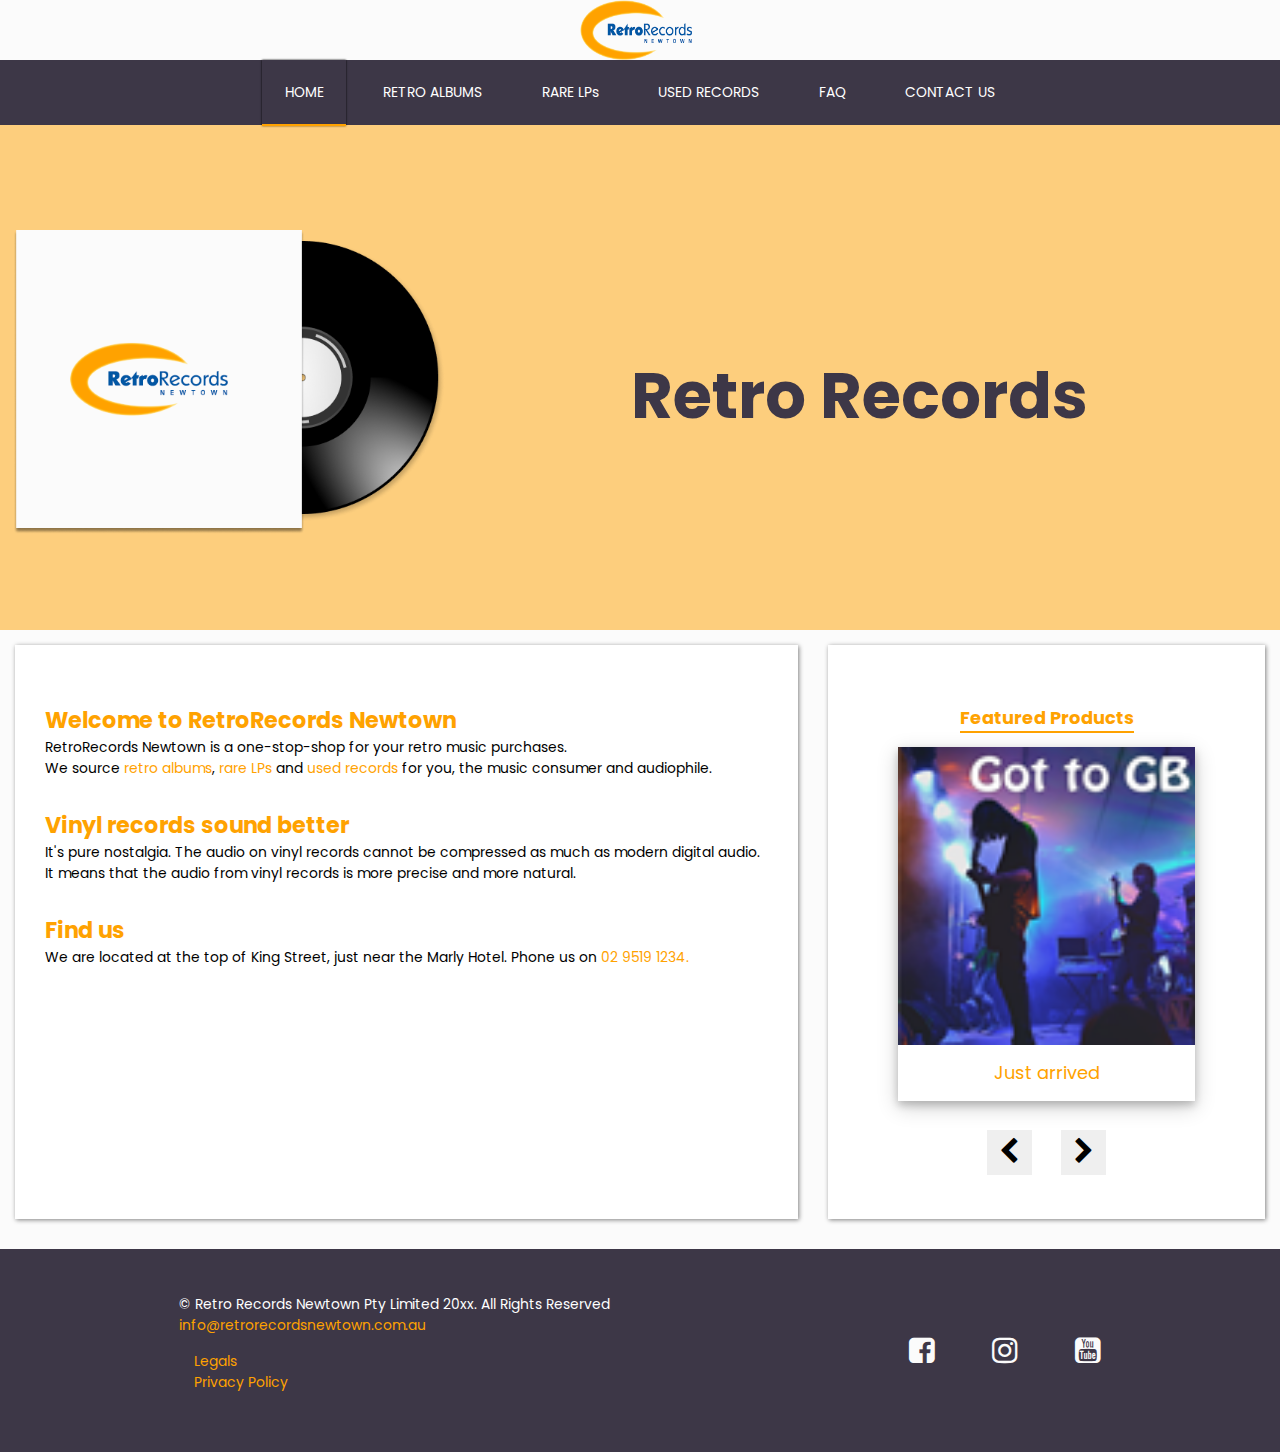
<file: index.html>
<!DOCTYPE html>
<html lang="en">
<head>
    <meta charset="UTF-8">
    <meta name="viewport" content="width=device-width, initial-scale=1.0">
    <link rel="stylesheet" href="src/all.css">
    <link rel="stylesheet" href="src/font-awesome/css/font-awesome.min.css">
    <script src="src/retro-records.js"></script>
    <title>Retro Records</title>
</head>
<body>
    <div id="container">
        <div id="navigation">
            <nav>
                <a href="index.html">
                    <img class="brand-logo" src="images/logo.png" width="230" height="100" alt="Retro Records Newtown logo"
                    title="Your one-stop-shop for retro music purchases">
                </a>
                <ul>
                    <li><a href="index.html" class="active">HOME</a></li>
                    <li><a href="retroalbums.html">RETRO ALBUMS</a></li>
                    <li><a href="rare_lps.html">RARE LPs</a></li>
                    <li><a href="usedrecords.html">USED RECORDS</a></li>
                    <li><a href="faq.html">FAQ</a></li>
                    <li><a href="contact.html">CONTACT&nbsp;US</a></li>
                </ul>
            </nav>
            <header>
                <img  src="images/banner-yellow.png" alt="Retro Records Banner">
                <div>
                    <h1>Retro Records</h1>
                </div>
                <div class="contact-info">
                    <p><i class="fa fa-phone" aria-hidden="true"></i><a href="tel:0295191234">02 9519 1234</a></p>
                    <p><i class="fa fa-envelope-o" aria-hidden="true"></i><a href="mailto:info@retrorecordsnewtown.com.au">info@retrorecordsnewtown.com.au</a></p>
                </div>
            </header>
        </div>
        <main>
            <div class="content">
                <section class="col-main">
                    <h2 class="text-primary">Welcome to RetroRecords Newtown</h2>
                
                    <p>RetroRecords Newtown is a one-stop-shop for your retro music purchases.</p>
                
                    <p>We source <a href="retroalbums.html">retro albums</a>, <a href="rare_lps.html">rare LPs</a> and
                        <a href="usedrecords.html">used records</a> for you, the music consumer and audiophile.</p>
                
                    <h2 class="text-primary">Vinyl records sound better</h2>
                
                    <p>It's pure nostalgia. The audio on vinyl records cannot be compressed as much as modern digital
                        audio. It
                        means that the audio from vinyl records is more precise and more natural. </p>
                
                    <h2 class="text-primary">Find us</h2>
                
                    <p>We are located at the top of King Street, just near the Marly Hotel. Phone us on
                        <span class="text-primary">02&nbsp;9519&nbsp;1234.</span>
                    </p>
                </section>
                <section class="col-side products">
                    <h2 class="text-primary text-head">Featured Products</h2>
                    <div id="product-gallery">
                        <figure class="product">
                            <a href="retroalbums.html">
                            <img src="images/got-to-gb-album.png" width="100" height="100"
                                    alt="Got to GB vinyl album"></a>
                            <figcaption>
                                <a href="retroalbums.html">Just arrived</a>
                            </figcaption>
                        </figure>
                
                        <figure class="product">
                            <a href="rare_lps.html">
                                <img src="images/zeina-bure-ave-album.png" width="100" height="100" alt="Zeina Bure AVE retro album">
                            </a>
                            <figcaption>
                                <a href="rare_lps.html">Rare find</a>
                            </figcaption>
                        </figure>
                        <figure class="product">
                            <a href="rare_lps.html">
                                <img src="images/the-sting.jpg" width="100" height="100" alt="The Sting retro album">
                            </a>
                            <figcaption>
                                <a href="rare_lps.html">Rare find</a>
                            </figcaption>
                        </figure>
                    </div>
                </section>
            </div>
        </main>
    </div>
    <footer>
        <ul>
            <li>&copy; Retro Records Newtown Pty Limited 20xx. All Rights Reserved</li>
            <li><a class="text-primary" href="mailto:info@retrorecordsnewtown.com.au">info@retrorecordsnewtown.com.au</a></li>
            <li>
                <ul>
                    <li><a href="javascript:void(0)">Legals</a></li>
                    <li><a href="javascript:void(0)">Privacy Policy</a></li>
                </ul>
            </li>
        </ul>
        <ul class="social-media">
            <li><a href="javascript:void(0)"><i class="fa fa-facebook-square" aria-hidden="true"></i></a></li>
            <li><a href="javascript:void(0)"><i class="fa fa-instagram" aria-hidden="true"></i></a></li>
            <li><a href="javascript:void(0)"><i class="fa fa-youtube-square" aria-hidden="true"></i></a></li>
        </ul>
    </footer>
</body>
</html>
</file>
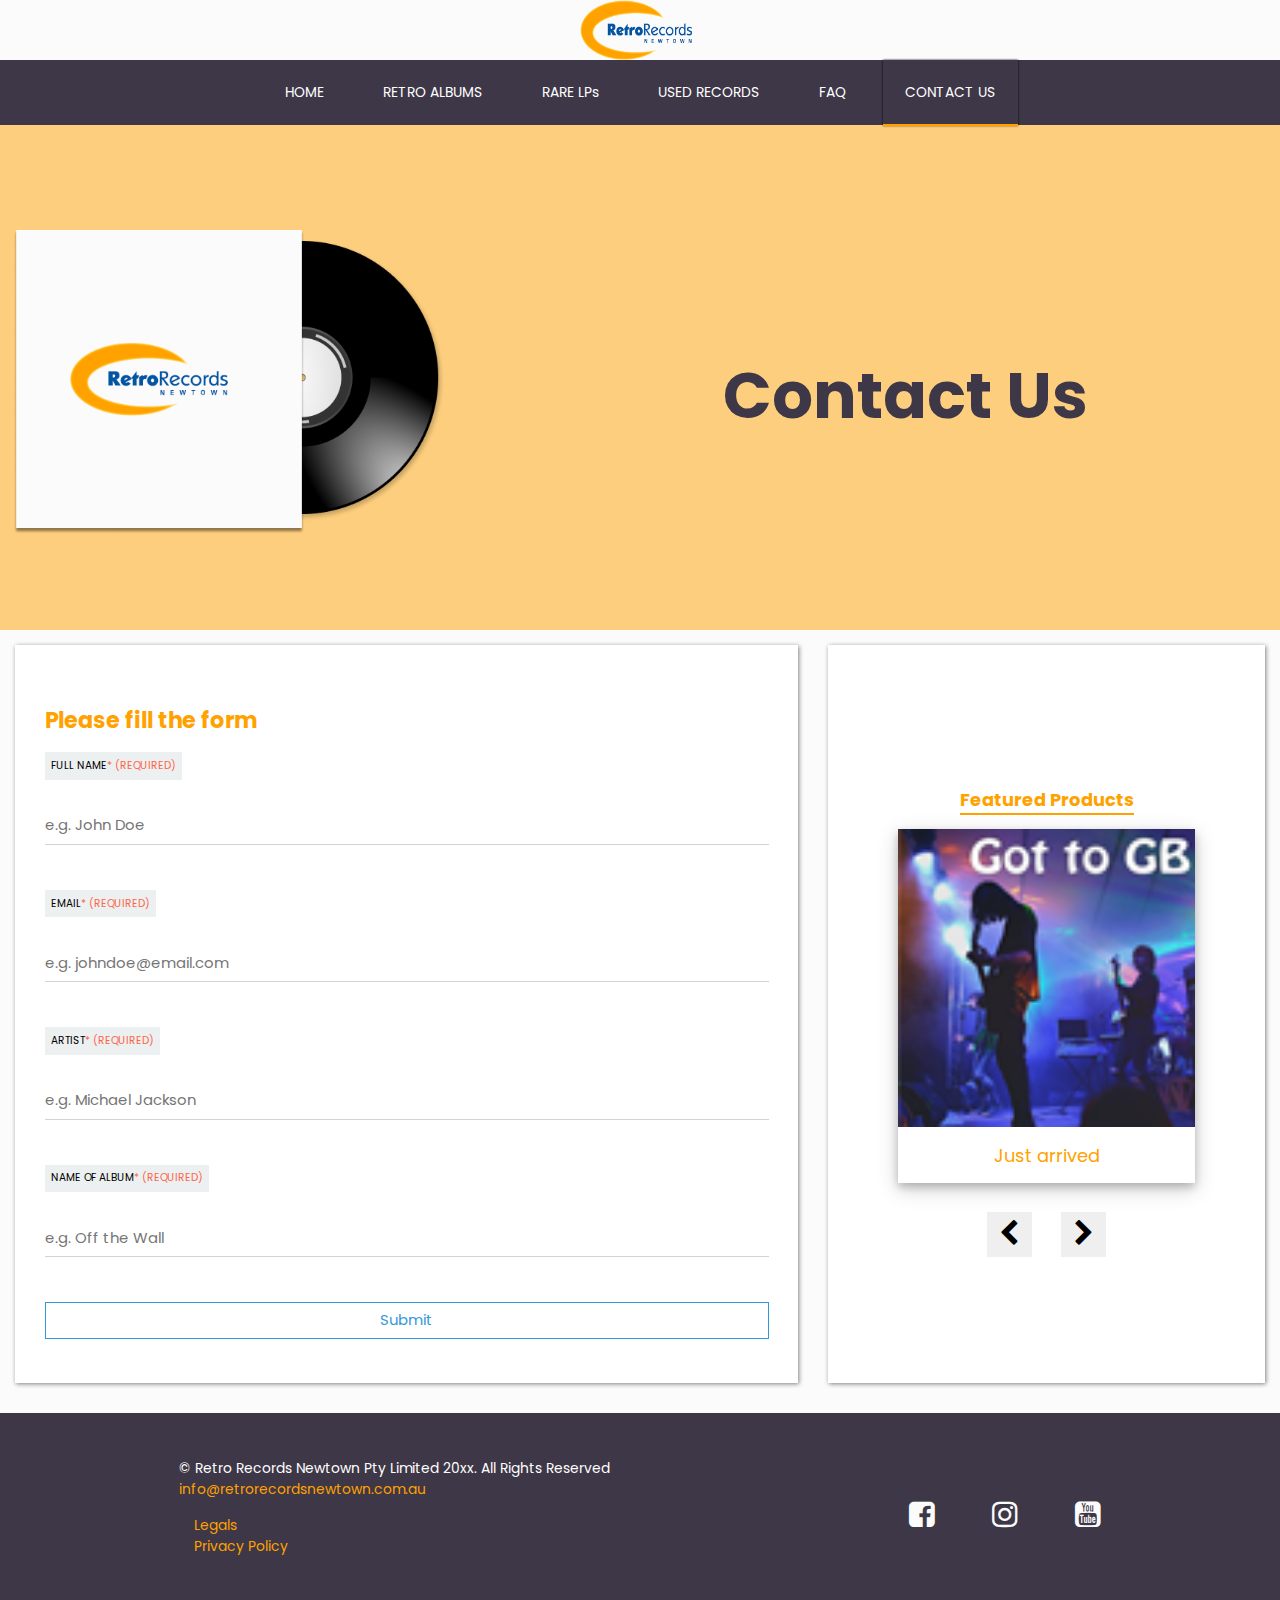
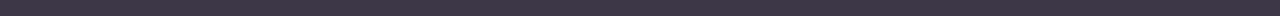
<file: contact.html>
<!DOCTYPE html>
<html lang="en">
<head>
    <meta charset="UTF-8">
    <meta name="viewport" content="width=device-width, initial-scale=1.0">
    <link rel="stylesheet" href="src/all.css">
    <link rel="stylesheet" href="src/font-awesome/css/font-awesome.min.css">
    <title>Retro Records - Contact Us</title>
    <script src="src/retro-records.js"></script>
</head>
<body>
    <div id="container">
        <div id="navigation">
            <nav>
                <div>
                    <a href="index.html">
                        <img class="brand-logo" src="images/logo.png" width="230" height="100"
                            alt="Retro Records Newtown logo" title="Your one-stop-shop for retro music purchases">
                    </a>
                </div>
                <ul>
                    <li><a href="index.html" id="current">HOME</a></li>
                    <li><a href="retroalbums.html">RETRO ALBUMS</a></li>
                    <li><a href="rare_lps.html">RARE LPs</a></li>
                    <li><a href="usedrecords.html">USED RECORDS</a></li>
                    <li><a href="faq.html">FAQ</a></li>
                    <li><a class="active" href="contact.html">CONTACT&nbsp;US</a></li>
                </ul>
            </nav>
            <header>
                <img src="images/banner-yellow.png" alt="Retro Records Banner">
                <div>
                    <h1>Contact Us</h1>
                </div>
                <div class="contact-info">
                    <p><i class="fa fa-phone" aria-hidden="true"></i><a href="tel:0295191234">02 9519 1234</a></p>
                    <p><i class="fa fa-envelope-o" aria-hidden="true"></i><a href="mailto:info@retrorecordsnewtown.com.au">info@retrorecordsnewtown.com.au</a></p>
                </div>
            </header>
        </div>
        <main>
            <div class="content">
                <section class="col-main">
                    <h2 class="text-primary">Please fill the form</h2>
                    <form id="contact-form" onsubmit="return validateForm()" novalidate>
                        <div class="form-group">
                            <label for="fullname">Full Name</label>
                            <input type="text" id="fullname" name="fullname" placeholder="e.g. John Doe">
                        </div>
                        <div class="form-group">
                            <label for="email">Email</label>
                            <input type="email" id="email" name="email" placeholder="e.g. johndoe@email.com">
                        </div>
                        <div class="form-group">
                            <label for="artist">Artist</label>
                            <input type="text" id="artist" name="artist" placeholder="e.g. Michael Jackson">
                        </div>
                        <div class="form-group">
                            <label for="album_name">Name of album</label>
                            <input type="text" id="album_name" name="album" placeholder="e.g. Off the Wall">
                        </div>
                        <input type="submit" name="submit" id="submit">
                    </form>
                </section>
                <section class="col-side products">
                    <h2 class="text-primary text-head">Featured Products</h2>
                    <div id="product-gallery">
                        <figure class="product">
                            <a href="retroalbums.html">
                                <img src="images/got-to-gb-album.png" width="100" height="100" alt="Got to GB vinyl album"></a>
                            <figcaption>
                                <a href="retroalbums.html">Just arrived</a>
                            </figcaption>
                        </figure>
                
                        <figure class="product">
                            <a href="rare_lps.html">
                                <img src="images/zeina-bure-ave-album.png" width="100" height="100" alt="Zeina Bure AVE retro album">
                            </a>
                            <figcaption>
                                <a href="rare_lps.html">Rare find</a>
                            </figcaption>
                        </figure>
                        <figure class="product">
                            <a href="rare_lps.html">
                                <img src="images/the-sting.jpg" width="100" height="100" alt="The Sting retro album">
                            </a>
                            <figcaption>
                                <a href="rare_lps.html">Rare find</a>
                            </figcaption>
                        </figure>
                    </div>
                </section>
            </div>
        </main>
    </div>
    <footer>
        <ul>
            <li>&copy; Retro Records Newtown Pty Limited 20xx. All Rights Reserved</li>
            <li><a class="text-primary" href="mailto:info@retrorecordsnewtown.com.au">info@retrorecordsnewtown.com.au</a>
            </li>
            <li>
                <ul>
                    <li><a href="javascript:void(0)">Legals</a></li>
                    <li><a href="javascript:void(0)">Privacy Policy</a></li>
                </ul>
            </li>
        </ul>
        <ul class="social-media">
            <li><a href="javascript:void(0)"><i class="fa fa-facebook-square" aria-hidden="true"></i></a></li>
            <li><a href="javascript:void(0)"><i class="fa fa-instagram" aria-hidden="true"></i></a></li>
            <li><a href="javascript:void(0)"><i class="fa fa-youtube-square" aria-hidden="true"></i></a></li>
        </ul>
    </footer>

</body>
</html>
</file>
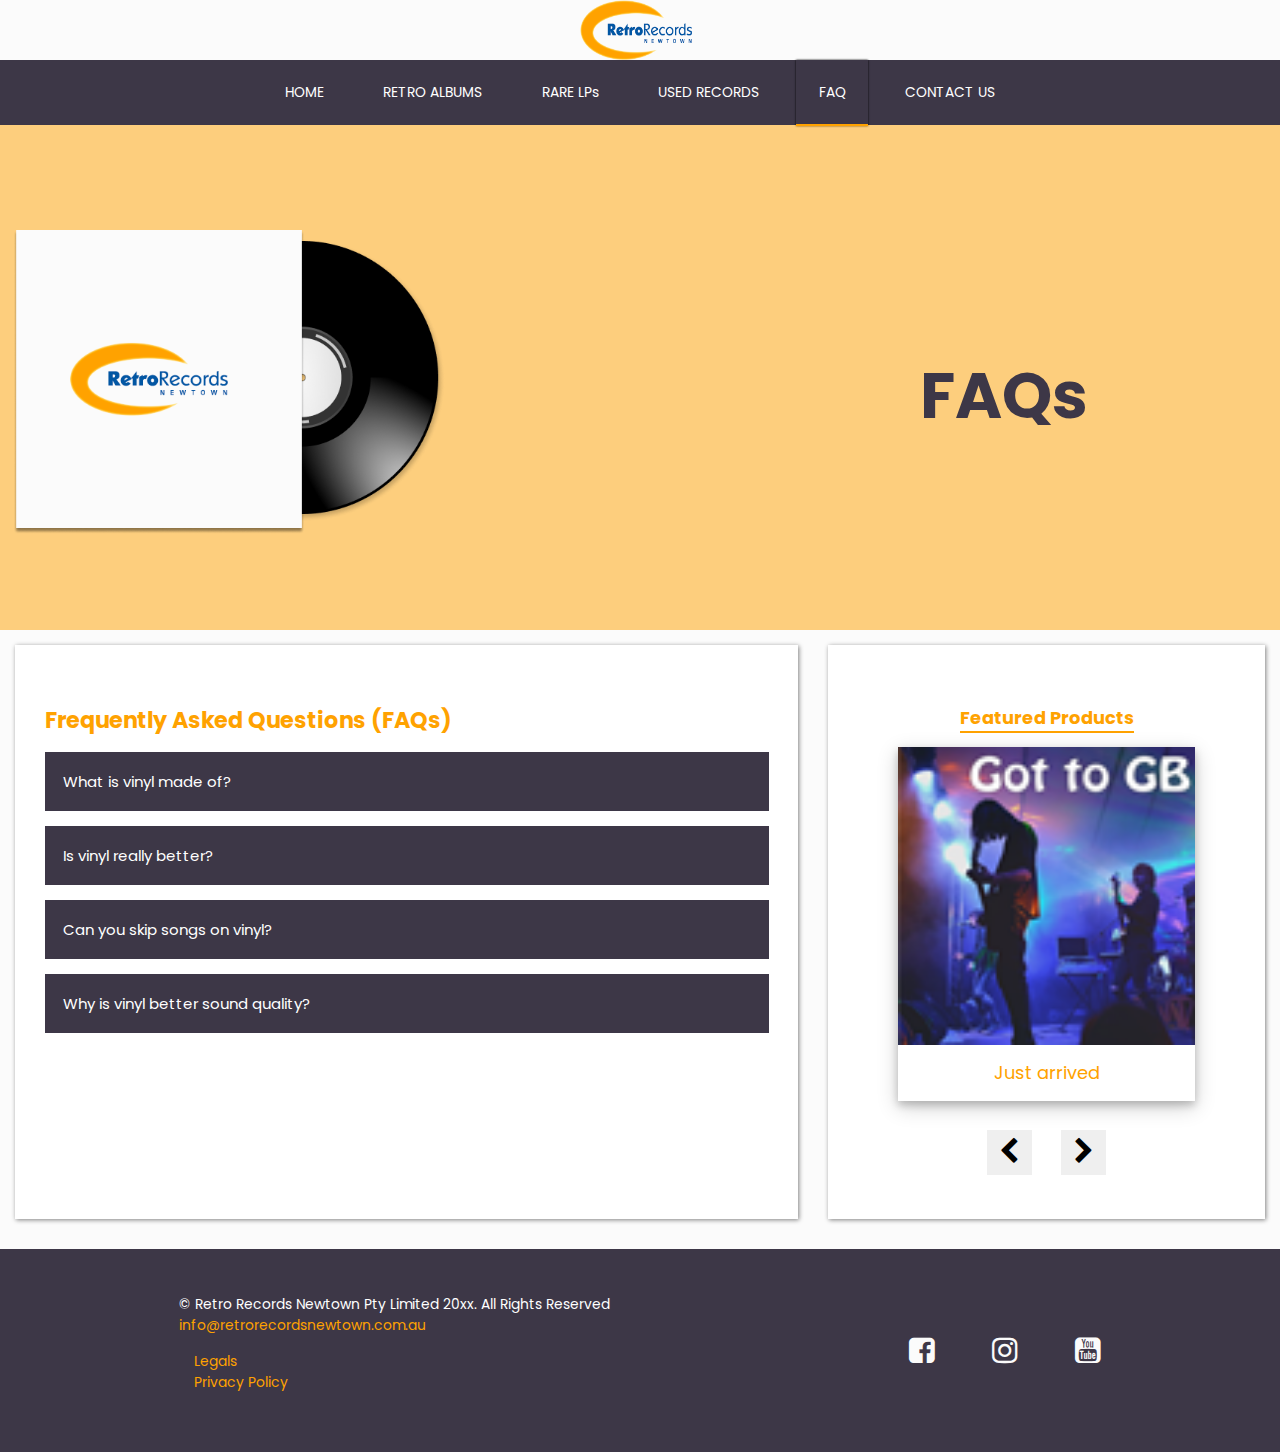
<file: faq.html>
<!DOCTYPE html>
<html lang="en">

<head>
    <meta charset="UTF-8">
    <meta name="viewport" content="width=device-width, initial-scale=1.0">
    <link rel="stylesheet" href="src/all.css">
    <link rel="stylesheet" href="src/font-awesome/css/font-awesome.min.css">
    <script src="src/retro-records.js"></script>
    <title>Retro Records - FAQs</title>
</head>

<body>
    <div id="container">
        <div id="navigation">
            <nav>
                <div>
                    <a href="index.html">
                        <img class="brand-logo" src="images/logo.png" width="230" height="100"
                            alt="Retro Records Newtown logo" title="Your one-stop-shop for retro music purchases">
                    </a>
                </div>
                <ul>
                    <li><a href="index.html" id="current">HOME</a></li>
                    <li><a href="retroalbums.html">RETRO ALBUMS</a></li>
                    <li><a href="rare_lps.html">RARE LPs</a></li>
                    <li><a href="usedrecords.html">USED RECORDS</a></li>
                    <li><a class="active" href="faq.html">FAQ</a></li>
                    <li><a href="contact.html">CONTACT&nbsp;US</a></li>

                </ul>
            </nav>
            <header>
                <img src="images/banner-yellow.png" alt="Retro Records Banner">
                <div>
                    <h1>FAQs</h1>
                </div>
                <div class="contact-info">
                    <p><i class="fa fa-phone" aria-hidden="true"></i><a href="tel:0295191234">02 9519 1234</a></p>
                    <p><i class="fa fa-envelope-o" aria-hidden="true"></i><a
                            href="mailto:info@retrorecordsnewtown.com.au">info@retrorecordsnewtown.com.au</a></p>
                </div>
            </header>
        </div>
        <main>
            <div class="content">
                <section class="col-main">
                    <h2 class="text-primary">Frequently Asked Questions (FAQs)</h2>
                    <button type="button" class="collapsible">What is vinyl made of?</button>
                    <div class="collapsible-content">
                        Vinyl is not a natural substance but is a synthetic man-made material. It is a type of plastic that is made from
                        ethylene (found in crude oil) and chlorine (found in regular salt). When processed, both the substances are combined to
                        form Polyvinyl Chloride (PVC) resin, or as is commonly referred to - Vinyl.
                    </div>
                    <button type="button" class="collapsible">Is vinyl really better?</button>
                    <div class="collapsible-content">
                        Vinyl is far more high-quality. No audio data is lost when pressing a record. It sounds just as great as the producer or
                        band intended. There's another, far superior reason why vinyl is better than lossy digital formats
                    </div>
                    <button type="button" class="collapsible">Can you skip songs on vinyl?</button>
                    <div class="collapsible-content">
                        As most vinyl discs carry groove on both faces, once one side is played to satisfaction, the record can be “turned over”
                        and another amount of music can be had, from the same disc. Once the disc is flipped, you can skip to whatever track you
                        desire, as long as the desired track is on that side of the record.
                    </div>
                    <button type="button" class="collapsible">Why is vinyl better sound quality?</button>
                    <div class="collapsible-content">
                        Vinyl sounds better than MP3s ever could. Most of the music is broadcast in some lossy format, where details are missed,
                        and the overall quality is reduced. It happens because audio files get compressed to make them small enough to store
                        thousands of them on the phone, and to stream online.
                    </div>
                </section>
                <section class="col-side products">
                    <h2 class="text-primary text-head">Featured Products</h2>
                    <div id="product-gallery">
                        <figure class="product">
                            <a href="retroalbums.html">
                                <img src="images/got-to-gb-album.png" width="100" height="100"
                                    alt="Got to GB vinyl album"></a>
                            <figcaption>
                                <a href="retroalbums.html">Just arrived</a>
                            </figcaption>
                        </figure>

                        <figure class="product">
                            <a href="rare_lps.html">
                                <img src="images/zeina-bure-ave-album.png" width="100" height="100"
                                    alt="Zeina Bure AVE retro album">
                            </a>
                            <figcaption>
                                <a href="rare_lps.html">Rare find</a>
                            </figcaption>
                        </figure>
                        <figure class="product">
                            <a href="rare_lps.html">
                                <img src="images/the-sting.jpg" width="100" height="100" alt="The Sting retro album">
                            </a>
                            <figcaption>
                                <a href="rare_lps.html">Rare find</a>
                            </figcaption>
                        </figure>
                    </div>
                </section>
            </div>
        </main>
    </div>
    <footer>
        <ul>
            <li>&copy; Retro Records Newtown Pty Limited 20xx. All Rights Reserved</li>
            <li><a class="text-primary"
                    href="mailto:info@retrorecordsnewtown.com.au">info@retrorecordsnewtown.com.au</a>
            </li>
            <li>
                <ul>
                    <li><a href="javascript:void(0)">Legals</a></li>
                    <li><a href="javascript:void(0)">Privacy Policy</a></li>
                </ul>
            </li>
        </ul>
        <ul class="social-media">
            <li><a href="javascript:void(0)"><i class="fa fa-facebook-square" aria-hidden="true"></i></a></li>
            <li><a href="javascript:void(0)"><i class="fa fa-instagram" aria-hidden="true"></i></a></li>
            <li><a href="javascript:void(0)"><i class="fa fa-youtube-square" aria-hidden="true"></i></a></li>
        </ul>
    </footer>

</body>

</html>
</file>
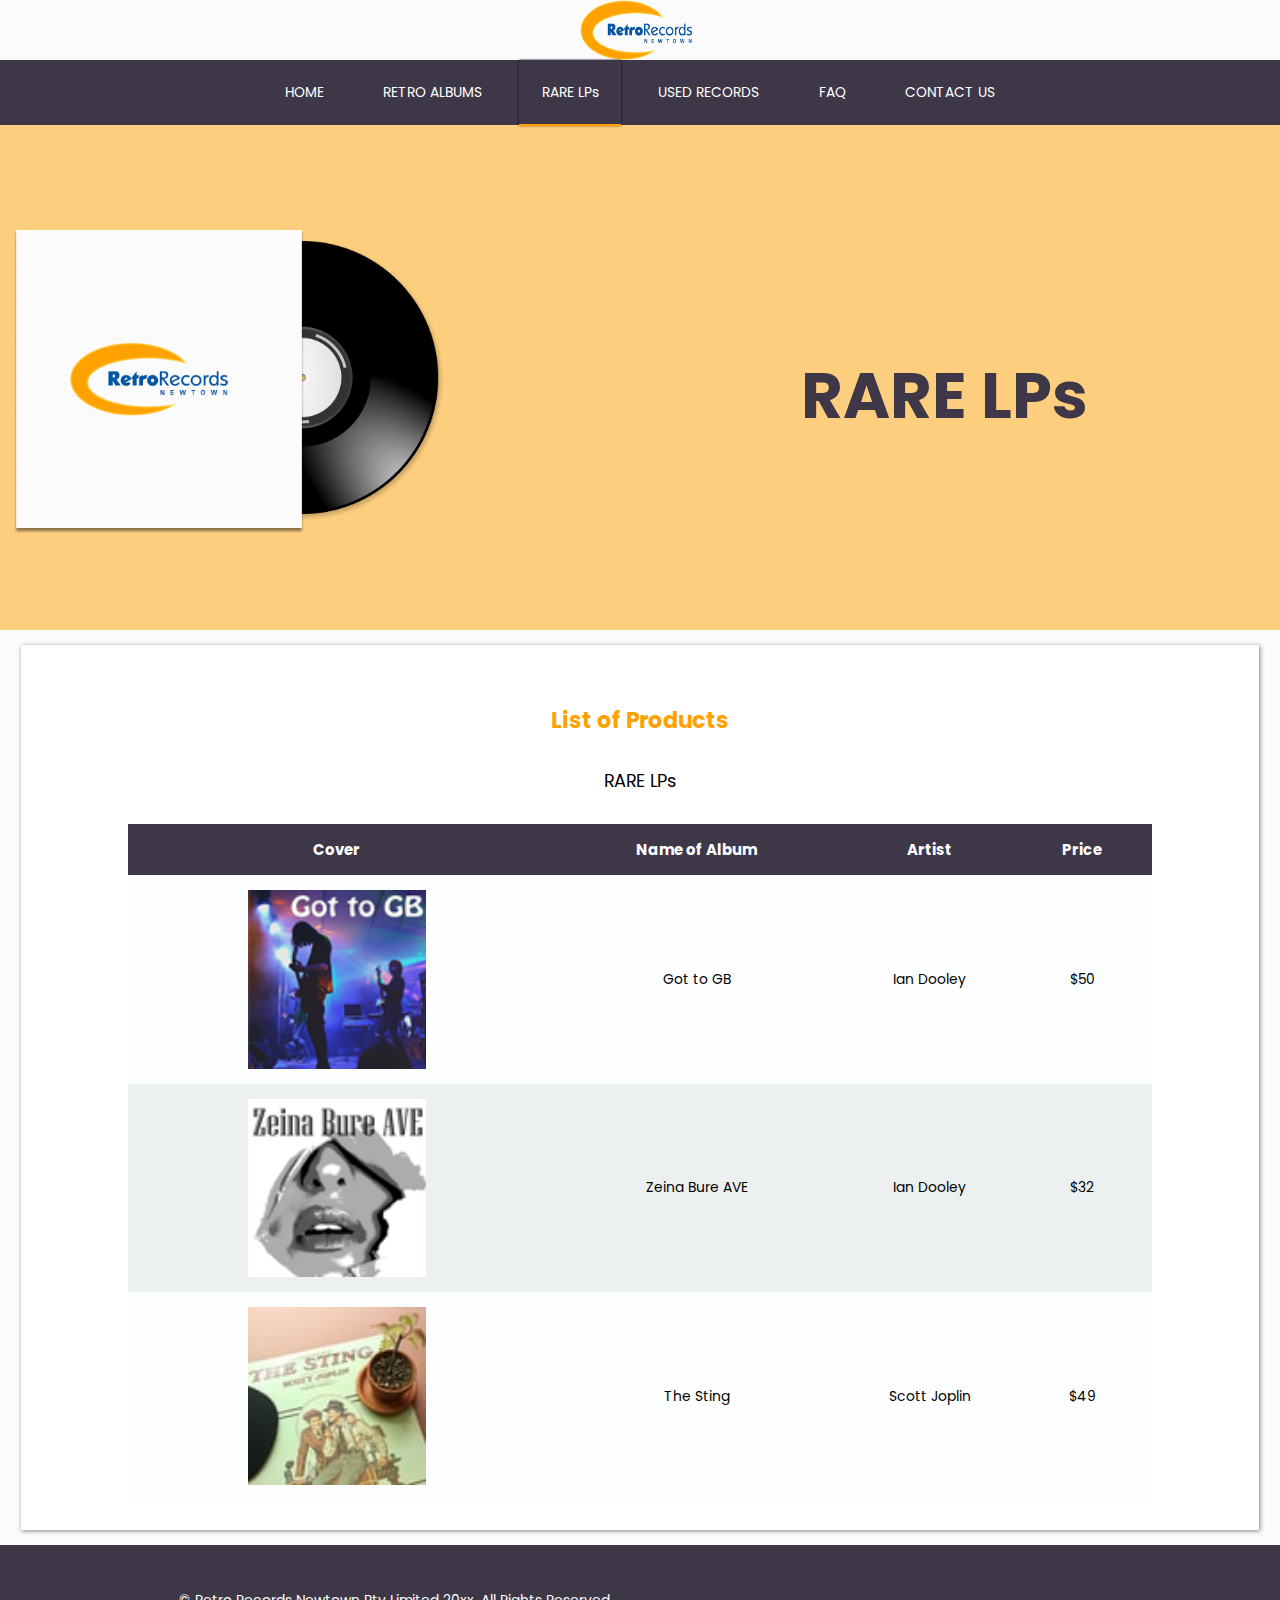
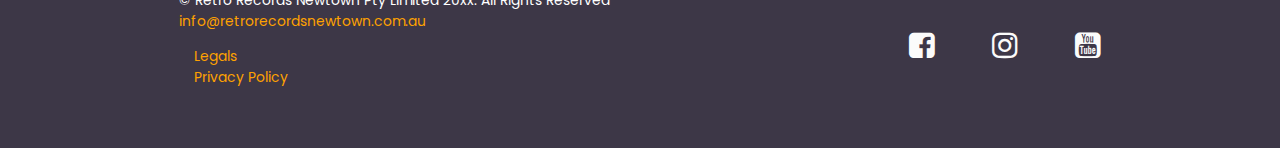
<file: rare_lps.html>
<!DOCTYPE html>
<html lang="en">

<head>
    <meta charset="UTF-8">
    <meta name="viewport" content="width=device-width, initial-scale=1.0">
    <link rel="stylesheet" href="src/all.css">
    <link rel="stylesheet" href="src/font-awesome/css/font-awesome.min.css">
    <title>RARE LPs - Retro Records</title>
    <script src="src/retro-records.js"></script>
</head>

<body>
    <div id="container">
        <div id="navigation">
            <nav>
                <a href="index.html">
                    <img class="brand-logo" src="images/logo.png" width="230" height="100"
                        alt="Retro Records Newtown logo" title="Your one-stop-shop for retro music purchases">
                </a>
                <ul>
                    <li><a href="index.html">HOME</a></li>
                    <li><a href="retroalbums.html">RETRO ALBUMS</a></li>
                    <li><a href="rare_lps.html" class="active">RARE LPs</a></li>
                    <li><a href="usedrecords.html">USED RECORDS</a></li>
                    <li><a href="faq.html">FAQ</a></li>
                    <li><a href="contact.html">CONTACT&nbsp;US</a></li>
                </ul>
            </nav>
            <header>
                <img src="images/banner-yellow.png" alt="Retro Records Banner">
                <div>
                    <h1>RARE LPs</h1>
                </div>
                <div class="contact-info">
                    <p><i class="fa fa-phone" aria-hidden="true"></i><a href="tel:0295191234">02 9519 1234</a></p>
                    <p><i class="fa fa-envelope-o" aria-hidden="true"></i><a href="mailto:info@retrorecordsnewtown.com.au">info@retrorecordsnewtown.com.au</a></p>
                </div>
            </header>
        </div>
        <main>
            <div class="content">
                <section class="col-full">
                    <h2 class="text-primary text-center">List of Products</h2>
                    <table>
                        <caption>RARE LPs</caption>
                        <thead>
                            <tr>
                                <th scope="col">Cover</th>
                                <th scope="col">Name of Album</th>
                                <th scope="col">Artist</th>
                                <th scope="col">Price</th>
                            </tr>
                        </thead>
                        <tbody>
                            <tr>
                                <td><img src="images/got-to-gb-album.png" alt="Got to GB vinyl album"></td>
                                <td>Got to GB</td>
                                <td>Ian Dooley</td>
                                <td>$50</td>
                            </tr>
                            <tr>
                                <td><img src="images/zeina-bure-ave-album.png" alt="Zeina Bure AVE retro album"></td>
                                <td>Zeina Bure AVE</td>
                                <td>Ian Dooley</td>
                                <td>$32</td>
                            </tr>
                            <tr>
                                <td><img src="images/the-sting.jpg" alt="The Sting retro album"></td>
                                <td>The Sting</td>
                                <td>Scott Joplin</td>
                                <td>$49</td>
                            </tr>
                        </tbody>
                    </table>
                </section>
            </div>
        </main>
    </div>
    <footer>
        <ul>
            <li>&copy; Retro Records Newtown Pty Limited 20xx. All Rights Reserved</li>
            <li><a class="text-primary" href="mailto:info@retrorecordsnewtown.com.au">info@retrorecordsnewtown.com.au</a>
            </li>
            <li>
                <ul>
                    <li><a href="javascript:void(0)">Legals</a></li>
                    <li><a href="javascript:void(0)">Privacy Policy</a></li>
                </ul>
            </li>
        </ul>
        <ul class="social-media">
            <li><a href="javascript:void(0)"><i class="fa fa-facebook-square" aria-hidden="true"></i></a></li>
            <li><a href="javascript:void(0)"><i class="fa fa-instagram" aria-hidden="true"></i></a></li>
            <li><a href="javascript:void(0)"><i class="fa fa-youtube-square" aria-hidden="true"></i></a></li>
        </ul>
    </footer>

</body>

</html>
</file>
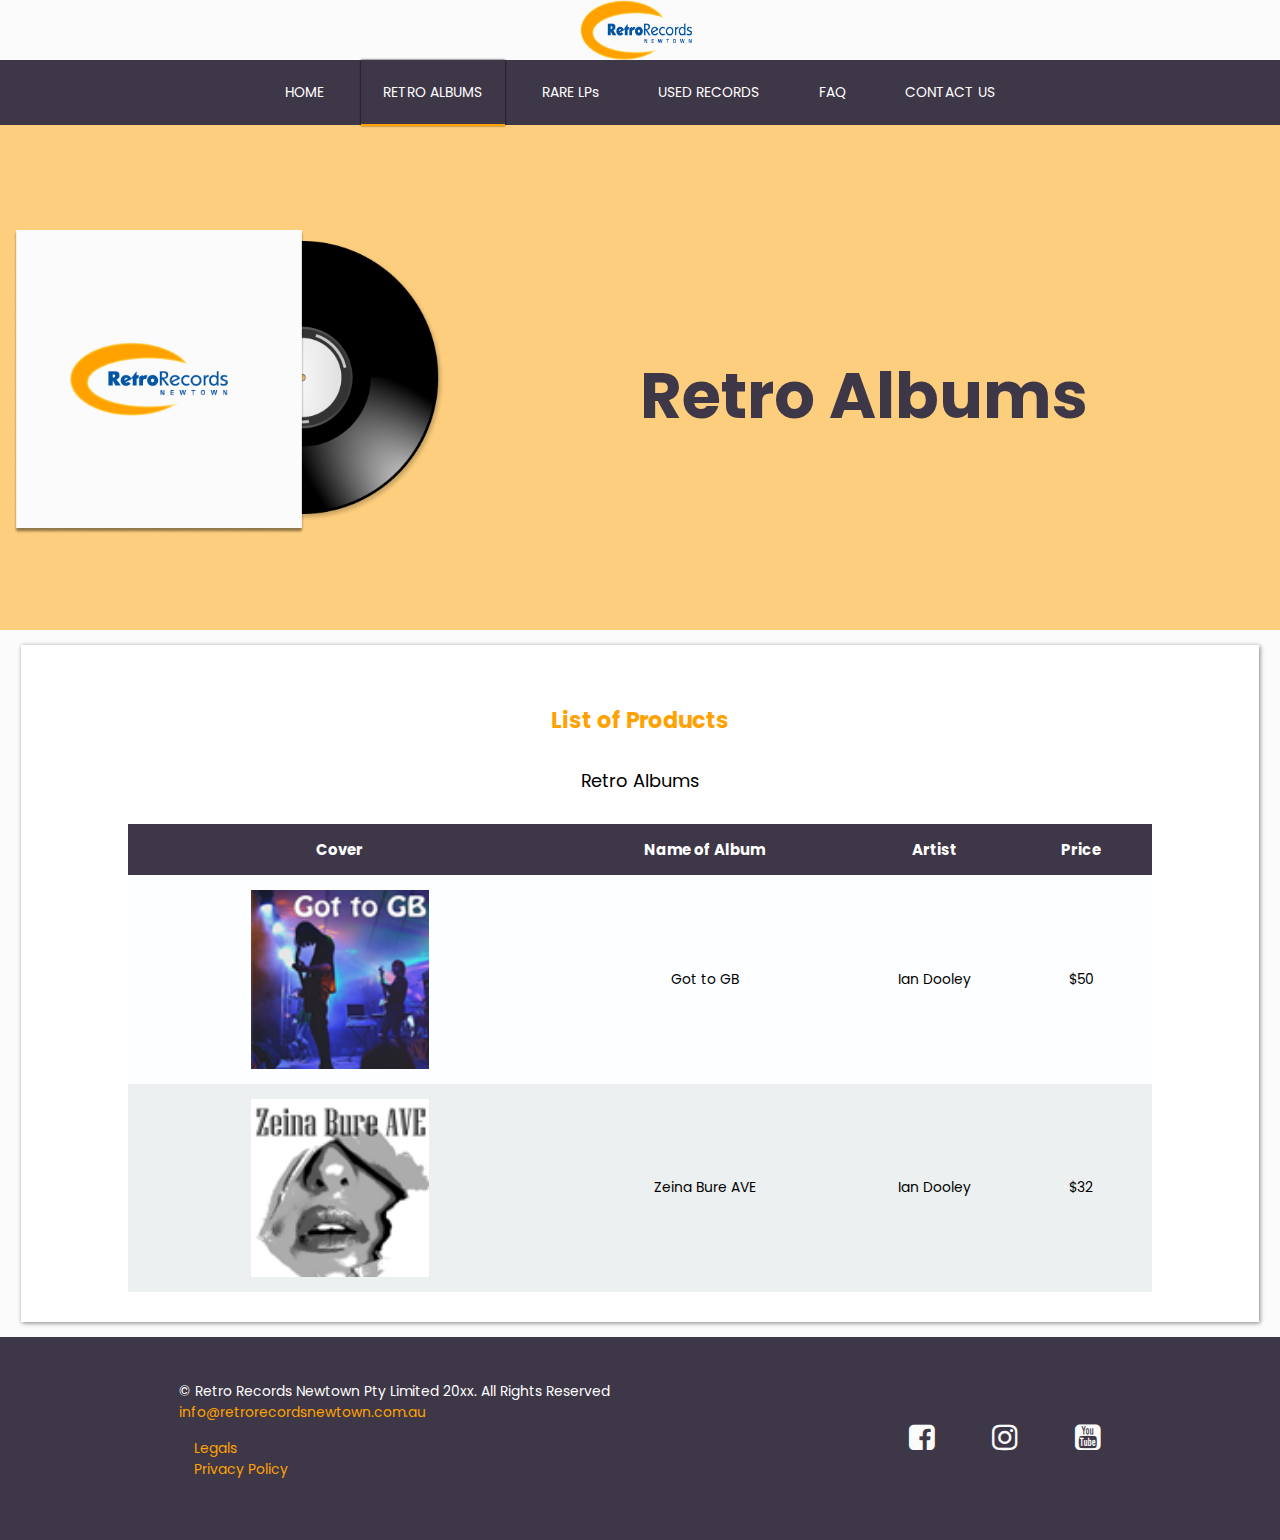
<file: retroalbums.html>
<!DOCTYPE html>
<html lang="en">

<head>
    <meta charset="UTF-8">
    <meta name="viewport" content="width=device-width, initial-scale=1.0">
    <link rel="stylesheet" href="src/all.css">
    <link rel="stylesheet" href="src/font-awesome/css/font-awesome.min.css">
    <title>Retro Albums - Retro Records</title>
    <script src="src/retro-records.js"></script>
</head>

<body>
    <div id="container">
        <div id="navigation">
            <nav>
                <a href="index.html">
                    <img class="brand-logo" src="images/logo.png" width="230" height="100"
                        alt="Retro Records Newtown logo" title="Your one-stop-shop for retro music purchases">
                </a>
                <ul>
                    <li><a href="index.html">HOME</a></li>
                    <li><a href="retroalbums.html" class="active">RETRO ALBUMS</a></li>
                    <li><a href="rare_lps.html">RARE LPs</a></li>
                    <li><a href="usedrecords.html">USED RECORDS</a></li>
                    <li><a href="faq.html">FAQ</a></li>
                    <li><a href="contact.html">CONTACT&nbsp;US</a></li>
                </ul>
            </nav>
            <header>
                <img src="images/banner-yellow.png" alt="Retro Records Banner">
                <div>
                    <h1>Retro Albums</h1>
                </div>
                <div class="contact-info">
                    <p><i class="fa fa-phone" aria-hidden="true"></i><a href="tel:0295191234">02 9519 1234</a></p>
                    <p><i class="fa fa-envelope-o" aria-hidden="true"></i><a href="mailto:info@retrorecordsnewtown.com.au">info@retrorecordsnewtown.com.au</a></p>
                </div>
            </header>
        </div>
        <main>
            <div class="content">
                <section class="col-full">
                    <h2 class="text-primary text-center">List of Products</h2>
                    <table>
                        <caption>Retro Albums</caption>
                        <thead>
                            <tr>
                                <th scope="col">Cover</th>
                                <th scope="col">Name of Album</th>
                                <th scope="col">Artist</th>
                                <th scope="col">Price</th>
                            </tr>
                        </thead>
                        <tbody>
                            <tr>
                                <td><img src="images/got-to-gb-album.png" alt="Got to GB vinyl album"></td>
                                <td>Got to GB</td>
                                <td>Ian Dooley</td>
                                <td>$50</td>
                            </tr>
                            <tr>
                                <td><img src="images/zeina-bure-ave-album.png" alt="Zeina Bure AVE retro album"></td>
                                <td>Zeina Bure AVE</td>
                                <td>Ian Dooley</td>
                                <td>$32</td>
                            </tr>
                        </tbody>
                    </table>
                </section>
            </div>
        </main>
    </div>
    <footer>
        <ul>
            <li>&copy; Retro Records Newtown Pty Limited 20xx. All Rights Reserved</li>
            <li><a class="text-primary" href="mailto:info@retrorecordsnewtown.com.au">info@retrorecordsnewtown.com.au</a>
            </li>
            <li>
                <ul>
                    <li><a href="javascript:void(0)">Legals</a></li>
                    <li><a href="javascript:void(0)">Privacy Policy</a></li>
                </ul>
            </li>
        </ul>
        <ul class="social-media">
            <li><a href="javascript:void(0)"><i class="fa fa-facebook-square" aria-hidden="true"></i></a></li>
            <li><a href="javascript:void(0)"><i class="fa fa-instagram" aria-hidden="true"></i></a></li>
            <li><a href="javascript:void(0)"><i class="fa fa-youtube-square" aria-hidden="true"></i></a></li>
        </ul>
    </footer>

</body>

</html>
</file>
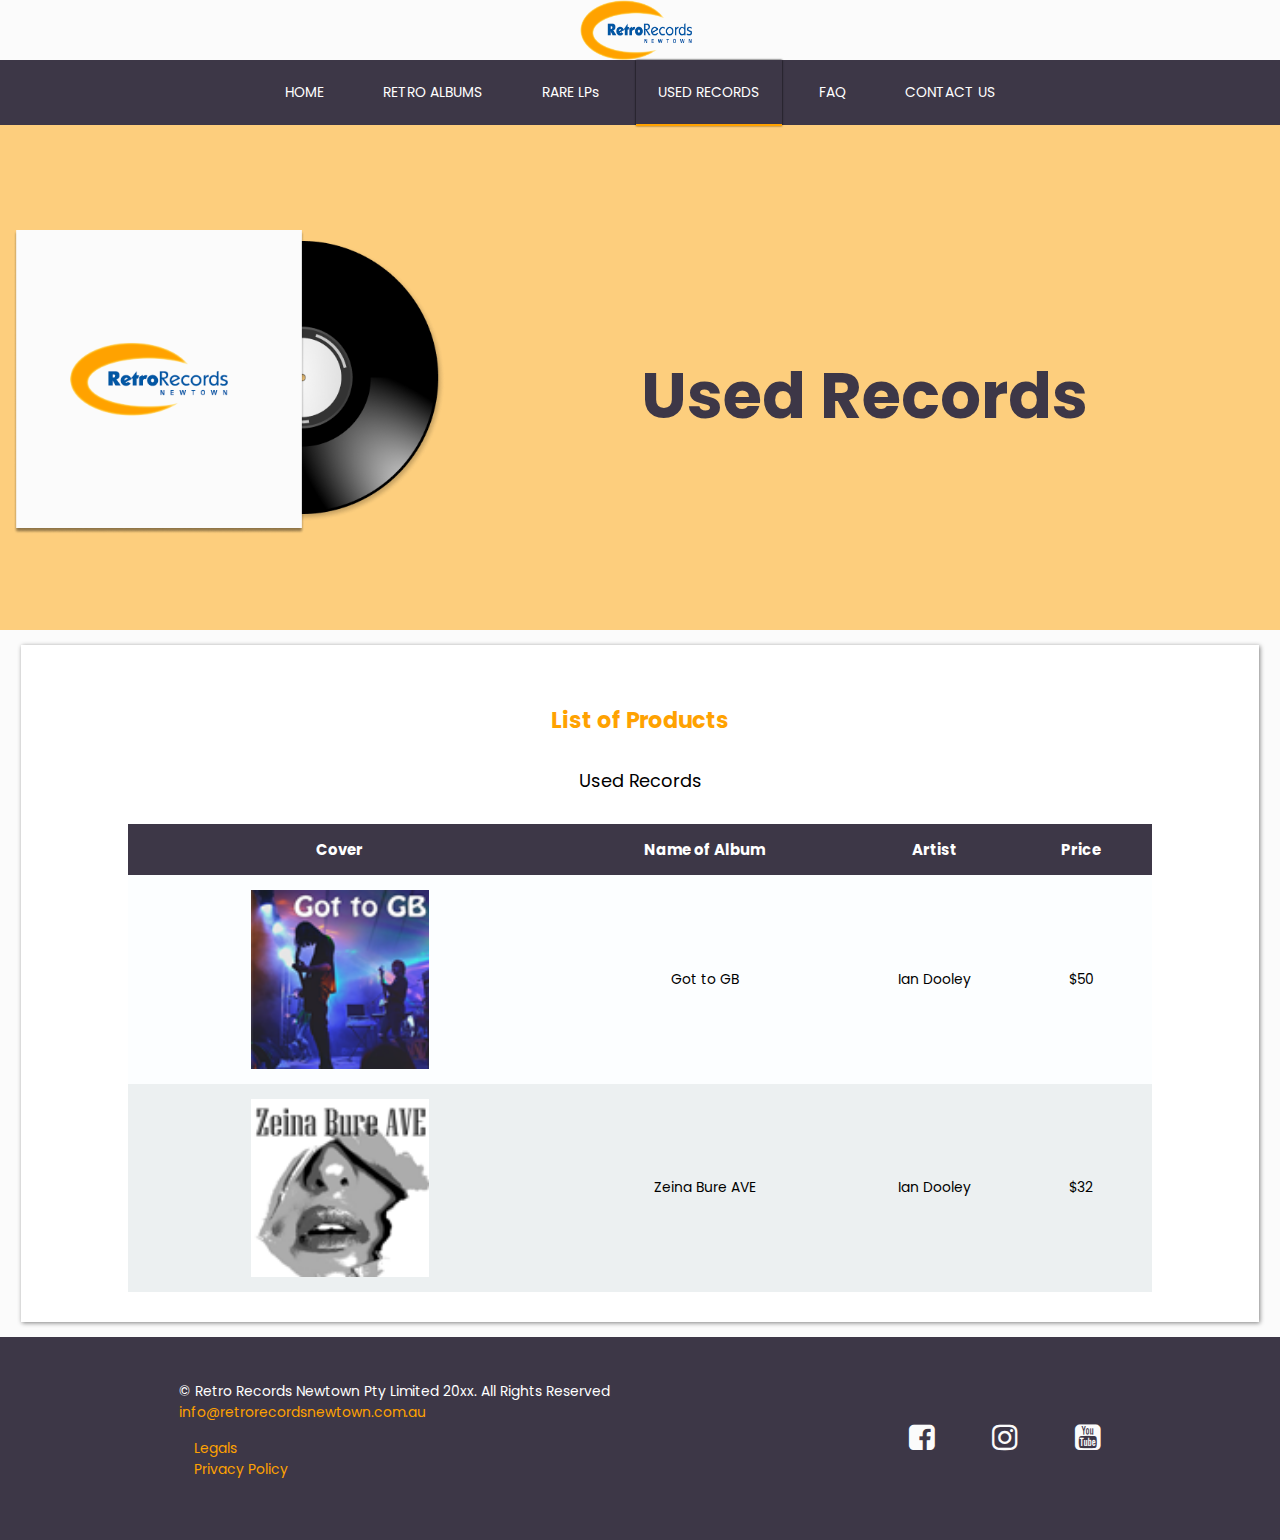
<file: usedrecords.html>
<!DOCTYPE html>
<html lang="en">

<head>
    <meta charset="UTF-8">
    <meta name="viewport" content="width=device-width, initial-scale=1.0">
    <link rel="stylesheet" href="src/all.css">
    <link rel="stylesheet" href="src/font-awesome/css/font-awesome.min.css">
    <title>Used Records - Retro Records</title>
    <script src="src/retro-records.js"></script>
</head>

<body>
    <div id="container">
        <div id="navigation">
            <nav>
                <a href="index.html">
                    <img class="brand-logo" src="images/logo.png" width="230" height="100"
                        alt="Retro Records Newtown logo" title="Your one-stop-shop for retro music purchases">
                </a>
                <ul>
                    <li><a href="index.html">HOME</a></li>
                    <li><a href="retroalbums.html">RETRO ALBUMS</a></li>
                    <li><a href="rare_lps.html">RARE LPs</a></li>
                    <li><a href="usedrecords.html" class="active">USED RECORDS</a></li>
                    <li><a href="faq.html">FAQ</a></li>
                    <li><a href="contact.html">CONTACT&nbsp;US</a></li>
                </ul>
            </nav>
            <header>
                <img src="images/banner-yellow.png" alt="Retro Records Banner">
                <div>
                    <h1>Used Records</h1>
                </div>
                <div class="contact-info">
                    <p><i class="fa fa-phone" aria-hidden="true"></i><a href="tel:0295191234">02 9519 1234</a></p>
                    <p><i class="fa fa-envelope-o" aria-hidden="true"></i><a href="mailto:info@retrorecordsnewtown.com.au">info@retrorecordsnewtown.com.au</a></p>
                </div>
            </header>
        </div>
        <main>
            <div class="content">
                <section class="col-full">
                    <h2 class="text-primary text-center">List of Products</h2>
                    <table>
                        <caption>Used Records</caption>
                        <thead>
                            <tr>
                                <th scope="col">Cover</th>
                                <th scope="col">Name of Album</th>
                                <th scope="col">Artist</th>
                                <th scope="col">Price</th>
                            </tr>
                        </thead>
                        <tbody>
                            <tr>
                                <td><img src="images/got-to-gb-album.png" alt="Got to GB vinyl album"></td>
                                <td>Got to GB</td>
                                <td>Ian Dooley</td>
                                <td>$50</td>
                            </tr>
                            <tr>
                                <td><img src="images/zeina-bure-ave-album.png" alt="Zeina Bure AVE retro album"></td>
                                <td>Zeina Bure AVE</td>
                                <td>Ian Dooley</td>
                                <td>$32</td>
                            </tr>
                        </tbody>
                    </table>
                </section>
            </div>
        </main>
    </div>
    <footer>
        <ul>
            <li>&copy; Retro Records Newtown Pty Limited 20xx. All Rights Reserved</li>
            <li><a class="text-primary" href="mailto:info@retrorecordsnewtown.com.au">info@retrorecordsnewtown.com.au</a>
            </li>
            <li>
                <ul>
                    <li><a href="javascript:void(0)">Legals</a></li>
                    <li><a href="javascript:void(0)">Privacy Policy</a></li>
                </ul>
            </li>
        </ul>
        <ul class="social-media">
            <li><a href="javascript:void(0)"><i class="fa fa-facebook-square" aria-hidden="true"></i></a></li>
            <li><a href="javascript:void(0)"><i class="fa fa-instagram" aria-hidden="true"></i></a></li>
            <li><a href="javascript:void(0)"><i class="fa fa-youtube-square" aria-hidden="true"></i></a></li>
        </ul>
    </footer>

</body>

</html>
</file>
<file: src/all.css>
@import url('https://fonts.googleapis.com/css?family=Poppins&display=swap');
/*========================================================================== 
* RESET CSS 
==========================================================================*/
html {
	font-family: sans-serif;
}

body {
	margin: 0;
}

article,
aside,
details,
figcaption,
figure,
footer,
header,
main,
menu,
nav,
section,
summary {
	display: block;
}

audio,
canvas,
progress,
video {
	display: inline-block;
	vertical-align: baseline;
}

audio:not([controls]) {
	display: none;
	height: 0;
}

[hidden],
template {
	display: none;
}

a {
	background-color: transparent;
}

a:active,
a:hover {
	outline: 0;
}

abbr[title] {
	border-bottom: 1px dotted;
}

b,
strong {
	font-weight: bold;
}

dfn {
	font-style: italic;
}

h1 {
	font-size: 2em;
	margin: 0.67em 0;
}

mark {
	background: #ff0;
	color: #000;
}

small {
	font-size: 80%;
}

sub,
sup {
	font-size: 75%;
	line-height: 0;
	position: relative;
	vertical-align: baseline;
}

sup {
	top: -0.5em;
}

sub {
	bottom: -0.25em;
}

img {
	display: block;
	border: 0;
	width: 100%;
	height: auto;
}

svg:not(:root) {
	overflow: hidden;
}

figure {
	margin: 1em 40px;
}

hr {
	box-sizing: content-box;
	height: 0;
}

pre {
	overflow: auto;
}

code,
kbd,
pre,
samp {
	font-family: monospace, monospace;
	font-size: 1em;
}

button,
input,
optgroup,
select,
textarea {
	color: inherit;
	font: inherit;
	margin: 0;
}

button {
	overflow: visible;
}

button,
select {
	text-transform: none;
}

button,
html input[type="button"],
input[type="reset"],
input[type="submit"] {
	cursor: pointer;
}

button[disabled],
html input[disabled] {
	cursor: default;
}

input {
	line-height: normal;
}

input[type="checkbox"],
input[type="radio"] {
	box-sizing: border-box;
	padding: 0;
}


input[type="search"] {
	box-sizing: content-box;
}

fieldset {
	border: 1px solid #c0c0c0;
	margin: 0 2px;
	padding: 0.35em 0.625em 0.75em;
}

legend {
	border: 0;
	padding: 0;
	
}

textarea {
	overflow: auto;
}

optgroup {
	font-weight: bold;
}

table {
	border-collapse: collapse;
	border-spacing: 0;
}

td,
th {
	padding: 0;
}

/*========================================================================== 
* SMALL DEVICES - 576px
==========================================================================*/
* {
    margin: 0;
    padding: 0;
    font-family: 'Poppins', sans-serif;
    font-size: .93rem;
}

body {
    background: #fbfbfb;
}

h2 {
    padding-top: 2rem;
    font-size: 1.5rem;
}
nav {
    display: flex;
    flex-direction: column;
}

nav ul {
    display: flex;
    flex-direction: column;
    background-color:#3d3747;
    padding: 1rem;

}

nav ul li {
    padding: .5rem;
    list-style-type: none;
}

nav ul a {
    color: #ffffff;
    text-transform: capitalize !important;
    text-decoration: none;
    display: inline-block;
    width: 90%;
    padding: 1rem;
}

nav ul a:hover {
    background: #51495eb8;
} 


.brand-logo {
    height:4rem;
    width: 8rem;
    margin: auto;
}

.content {
    display: flex;
    flex-direction: column;
}

main section {
    box-shadow: 1px 1px .3rem grey;
    padding: 2rem;
    margin: 1rem;
    background: #ffffff;
}

section.col-full {
    width: 80vw;
    margin: auto;
    margin-top: 1rem;
    overflow: auto;
}

footer {
    display: flex;
    justify-content: space-around;
    flex-wrap: wrap;
    align-items: center;
    background: #3d3747;
    margin-top: 1rem;
    padding: 2rem;
}

footer ul {
    padding: 1rem;
}


footer li {
    color: #ffffff;
    list-style-type: none;
}

footer ul.social-media {
    display: flex;
    flex-direction: column;
    justify-content: center;

}

footer > .social-media  a{
    display: block;
    font-size: 2rem;
    padding: 1rem 0;
    color: #fbfbfb;
}

.text-primary {
    color: #FFA200;
}

.text-head {
    font-size: 1.2rem;
    border-bottom: 2px solid #FFA200;
}

a {
    text-decoration: none;
    color: #FFA200;
}

a.active {
    border-bottom: 2px solid #FFA200;
    box-shadow: 0px 0px 2px black;
}


.products {
    display: flex;
    flex-direction: column;
    justify-content: center;
    align-items: center;
}

.product a{
    text-align: center;
}

label {
    display: inline-block;
    padding: .4rem;
    margin-bottom: .8rem;
    text-transform: uppercase;
    font-size: .7rem;
    background-color: #ecf0f1;
}

input{
    display: block;
    width: 100%;
    height: calc(1.6em + .75rem + 2px);
    font-size: 1rem;
    border: none;
    border-bottom: 1px solid lightgray;
    outline: none;   
    transition: width 800ms ease-out;
    margin: 1em 0 1em 0;
}

input:focus{
    border-bottom: 2px solid #3498db;
    width: 95%;
}

input[type="submit"] {
    display: block;
    width: 100%;
    height: calc(1.6em + 0.75rem + 2px);
    font-size: 1rem;
    color: rgb(52, 152, 219);
    border: 1px solid rgb(52, 152, 219);
    background-color: white;
}

textarea {
    display: block;
    width: 100%;
    border: 1px solid lightgray;
    outline: none;
}

textarea:focus {
    border: 2px solid #3498db;
}

.header-row {
    background-color: white;
    padding: 1rem 0;
    box-shadow: 0px 1px 5px rgba(0, 0, 0, .5);
}

#brand {
    display: inline-block;
    margin-left: 1.5em;
    font-size: 1em;
    letter-spacing: .3rem;
}

.form-group {
    padding: 15px 0 15px;
}

table {
    width: 80vw;
    text-align: center;
    margin: auto;
}

tr:nth-child(even) {
    background:#ecf0f1;
}

table caption {
    font-size: 1.2rem;
    padding: 2rem;
}

table th {
    padding: 1rem;
    background-color: #3d3747;
    color: white;
    font-size: 1rem;
}
 
table td img {
    width: 12rem;
    margin: auto;
    padding: 1rem;
}

@media screen and (max-width: 576px) {

table caption {
    display: none ;
}


thead, th {
    display: none;
}



td:nth-child(2)::before {
    font-size: .8rem;
    color: #000000;
    text-decoration: underline;
    font-weight: bolder;
    padding-right: .5rem;
    content: "Name of Album:";
}

td:nth-child(3)::before {
    font-size: .8rem;
    color: #000000;
    text-decoration: underline;
    font-weight: bolder;
    padding-right: .5rem;
    content: "Artist:";
}

td:nth-child(4)::before {
    font-size: .8rem;
    color: #000000;
    text-decoration: underline;
    font-weight: bolder;
    padding-right: .5rem;
    content: "Price:";
}

tbody {
    display: flex;
    flex-direction: column;
    justify-content: center;
}

table,th,td,tr {
    display: block !important;
    margin: auto;
}


tr:nth-child(even) {
    width: 60vw;
    padding: 10vw;
}

tr:nth-child(odd) {
    width: 60vw;
    padding: 10vw;
    background:  #fcfeff;
}

}

label::after {
    content: "*    (required)";
    color: tomato;
}

/*  */
figure.product {
    display: none;
    flex-direction: column;
    justify-content: center;
    align-items: center;
     box-shadow: 0 4px 8px 0 rgba(0, 0, 0, 0.2), 0 6px 20px 0 rgba(0, 0, 0, 0.19);
}

figure.product  img{
    width:  20rem !important;
    height: 20rem !important;
    opacity: 1;
}

figure.product:hover  img{
    opacity: .8;
}

figure.product figcaption {
    padding: 1rem;
}

figcaption a {
    font-size: 1.2rem;
}

header {
    position: relative;
    overflow: hidden;
}
 
header h1 {
    transition-property: all;
    transition-timing-function: cubic-bezier(0.075, 0.82, 0.165, 1);
    transition-duration: 2s;
    position: absolute;
    text-align: center;
    font-size: 5vw;
    top: 8vh;
    right: 15vw;
    color: #3d3747;
}

header .contact-info i {
    padding-right: 1rem;
}

header .contact-info p, header .contact-info a {
    font-size: 2.6vw;
    color: #3d3747;
    font-weight: 900;
}

header .contact-info{
    transition-property: all;
    transition-timing-function: cubic-bezier(0.67,-0.27, 0.9, 0.4);
    transition-duration: .5s;
    position: absolute;
    bottom: -10rem;
    right: 2rem;
    font-size: 5rem;
}

header:hover h1 {
    font-size: 6vw;
    font-weight: bold;
    transform: translateY(-5vh);
    cursor: pointer;
    color: #0156A3;
}

header:hover .contact-info {
    bottom: 2rem;
}

.text-center {
    text-align: center;
}

.collapsible {
    background-color: #3d3747 ;
    color: white;
    cursor: pointer;
    padding: 18px;
    margin-top: 1rem;
    width: 100%;
    border: none;
    text-align: left;
    outline: none;
    font-size: 15px;
}

.collapsible.active, .collapsible:hover {
  transition-property: all;
  transition-timing-function: cubic-bezier(0.175, 0.885, 0.32, 1.275);
  transition-duration: 1s;
  background-color: #786b8b;
}

.collapsible-content {
  padding: 2rem;
  display: none;
  overflow: hidden;
  background-color: #f1f1f1;
}

.text-error {
    color: tomato;
}

.text-valid {
    color: green;
}

button.control {
    display: inline-block;
    width: 3rem;
    height: 3rem;
    border: none;
    margin: 1rem;
}

button.control:focus {
    outline: none;
}
/*========================================================================== 
* MEDIUM DEVICES - 768px
==========================================================================*/

@media only screen  and (min-width: 768px) {
    main {
    flex-direction: column;
    }


    nav ul {
    flex-direction: row;
    flex-wrap: wrap;
    justify-content: center;

}

    nav ul a {
        display: inline;
        padding: 1.5rem;
    }

    section.col-full {
    flex: 0 1 85vw;

}

footer{
    flex-direction: row;
}

footer ul.social-media{
    flex-direction: row;
    justify-content: space-between;
    width: 15vw;
}


.col-side.products div {
    display: flex;
    flex-direction: row;
}


tr:nth-child(odd) {
    background: #fcfeff
}

header h1 {
    transition-property: all;
    transition-timing-function: cubic-bezier(0.075, 0.82, 0.165, 1);
    transition-duration: 2s;
    position: absolute;
    text-align: center;
    font-size: 5vw;
    top: 20vh;
    right: 15vw;
    color: #3d3747;
}



}    


/*========================================================================== 
* LARGE DEVICES - 992px
==========================================================================*/


@media only screen and (min-width: 992px) {

.content {
    flex-direction: row ;
}

section.col-side {
    display: flex;
    flex: 0 1 15vw;
}

section.col-main {
    flex: 0 1 70vw;
}

section.col-full {
    flex: 0 1 92vw;
}

figure img {
    width: 6rem;
}

.col-side.products div {
    flex-direction: column;
}


}    

/*========================================================================== 
* VERY LARGE DEVICES - 1600px
==========================================================================*/
@media only screen and (min-width: 1600px) {

figure img {
    width: 10rem;
}


main section {
    margin-top: 2rem;
}

header {
    height: 60vh;
    overflow: hidden;
}

header img {
   width: 100vw;
   margin-top: -12vh;
}

.content {
    flex-direction: row;
    justify-content: space-around;
    flex-wrap: wrap;
}

section.col-side {
    display: flex;
    flex: 0 1 15vw;
}

section.col-main {
    flex: 0 1 70vw;
}


footer > .social-media  a{
    font-size: 3rem;
}


}

/*========================================================================== 
* END 
==========================================================================*/
</file>
